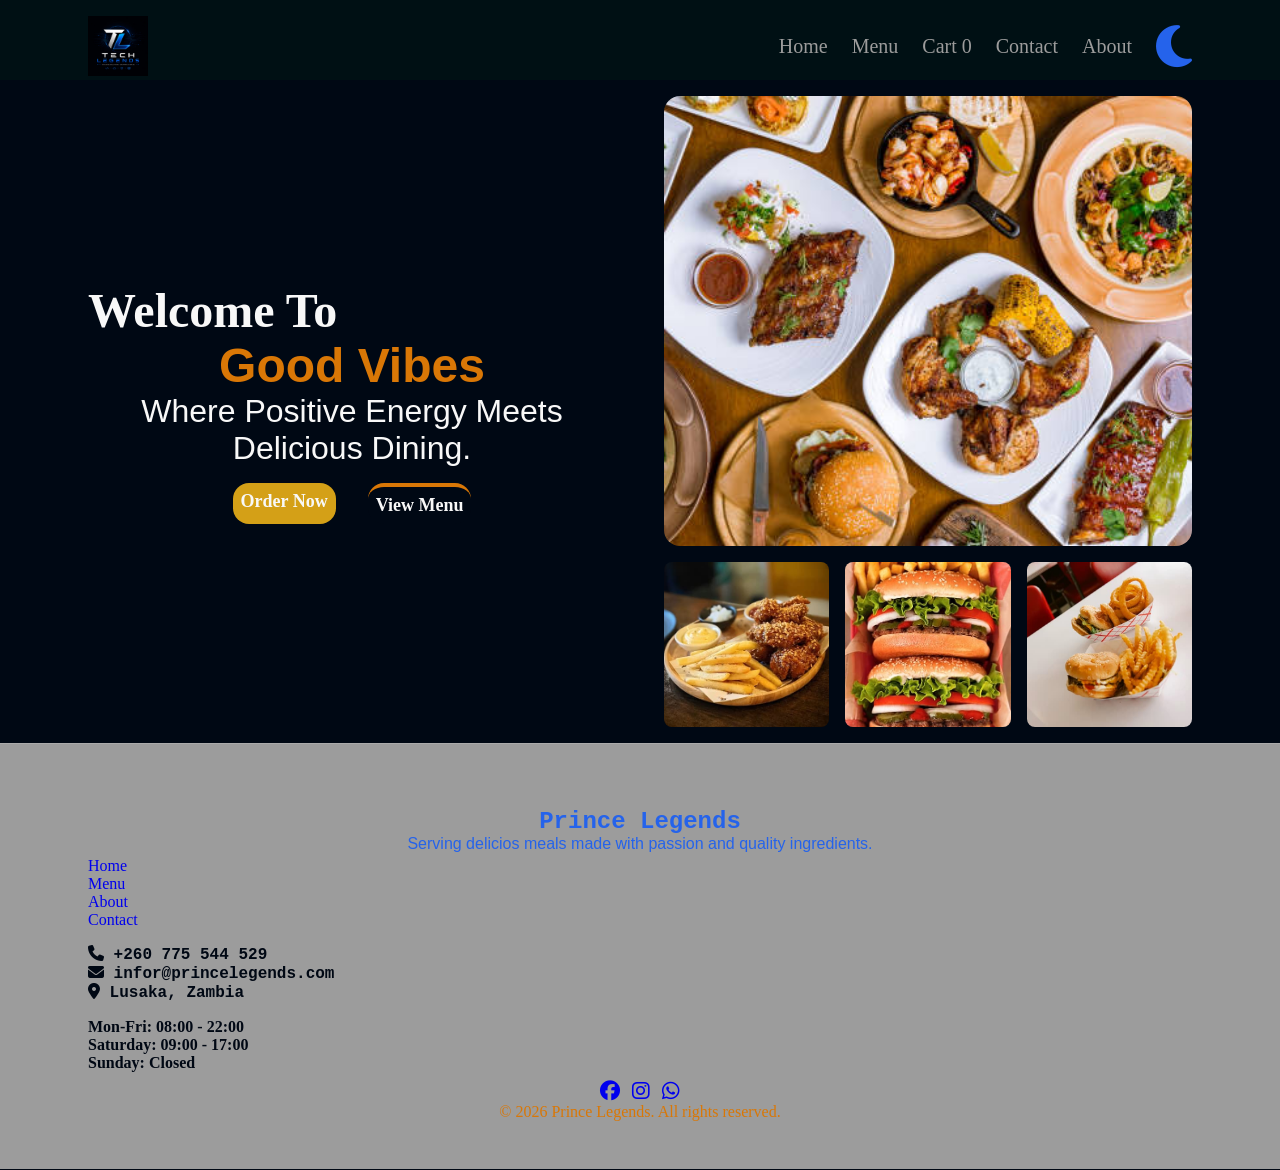
<file: index.html>
<!DOCTYPE html>
<html lang="en">
    <head>
    <meta charset="UTF-8">

    <meta name="viewport" content="width=device-width, initial-scale=1.0">

    <title>Good Vibes Restaurant | Delicious Meals & Online Ordering</title>

    <meta 
        name="description" 
        content="Good Vibes Restaurant offers delicious meals, burgers, chicken, chips and more. Browse our menu and place your order easily online."
    >

    <meta 
        name="keywords" 
        content="Good Vibes Restaurant, restaurant, burgers, chicken, chips, food delivery, online ordering"
    >

    <meta name="author" content="Good Vibes Restaurant">

    <!-- Open Graph for WhatsApp/Facebook sharing -->
    <meta property="og:title" content="Good Vibes Restaurant | Delicious Dining Experience">

    <meta 
        property="og:description" 
        content="Enjoy delicious meals at Good Vibes Restaurant. Explore our menu and order your favourite dishes today."
    >

    <meta property="og:image" content="assets/home.jpg">

    <meta property="og:type" content="website">

    <meta property="og:url" content="https://good-vibes-restaurant.netlify.app">

    <!-- Twitter cards -->
    <meta name="twitter:card" content="summary_large_image">

    <link rel="icon" href="assets/favicon.png">

     <link
        rel="stylesheet"
        href="https://cdnjs.cloudflare.com/ajax/libs/font-awesome/6.7.2/css/all.min.css"
        integrity="sha512-Evv84Mr4kqVGRNSgIGL/F/aIDqQb7xQ2vcrdIwxfjThSH8CSR7PBEakCr51Ck+w+/U6swU2Im1vVX0SVk9ABhg=="
        crossorigin="anonymous"
        referrerpolicy="no-referrer"
    >
    <link rel="stylesheet" href="css/style.css">

</head>
<body>
    
    <header id="header">
        
    </header>

    <main>

    <div class="container">

        <section class="home-section">

            <div class="home-content">

                <h1>Welcome To 
                    
                    <strong class="heading">Good Vibes</strong>
                    </h1>

                <p class="description">Where Positive Energy Meets Delicious Dining.</p>

                <div class="home-buttons">

                    <a 
                         href="https://wa.me/260775544529?text=Hello%20Good%20Vibes%20Restaurant%20👋%0AI%20would%20like%20to%20place%20an%20order.%0AThank%20you."
                         class="order-btn btn-primary"
                         target="_blank"
                         rel="noopener">
                     Order Now
                    </a>

                <a href="menu.html" class="view-btn btn-secondary">View Menu</a>

            </div>

            </div>


            <div class="hero-images">

                <img class="main-image" src="assets/home.jpg"
                         alt="variety of food on the table">

                <div class="support-images">

                    <img src="assets/chips.jpg" alt="chicken and chips image">
                    <img src="assets/burger.jpg" alt="Fresh beef burger served at Good Vibes Restaurant">
                    <img src="assets/burgerChips.jpg" alt="burger and chips on a plate">

                </div>

            </div>

        </section>

    </div>

    </main>





    <footer id="footer"></footer>

    <script type="module" src="js/main.js"></script>
</body>
</html>
</file>
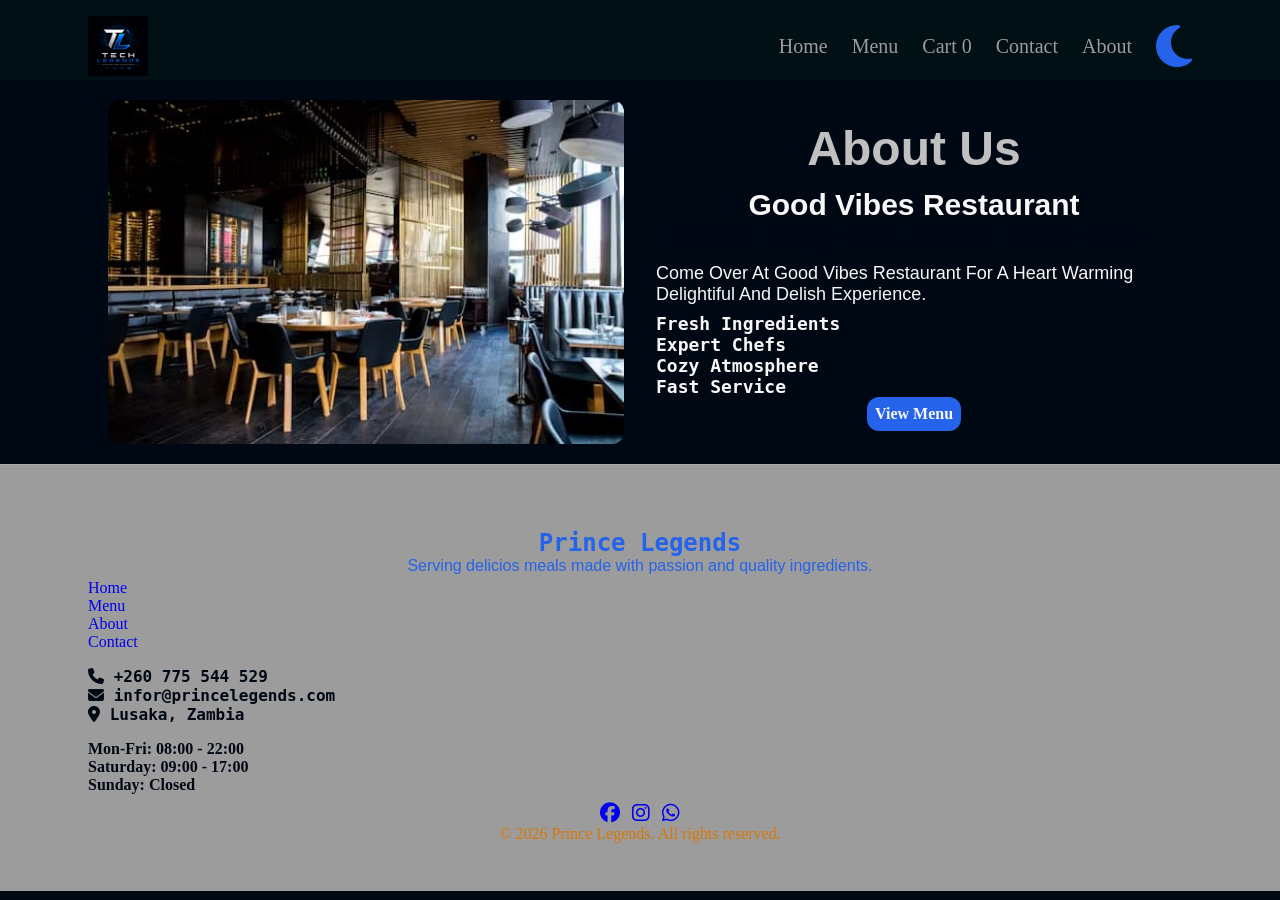
<file: about.html>
<!DOCTYPE html>
<html lang="en">
<head>
    <meta charset="UTF-8">

    <meta name="viewport" content="width=device-width, initial-scale=1.0">

    <title>Good Vibes Restaurant | Delicious Meals & Online Ordering</title>

    <meta 
        name="description" 
        content="Good Vibes Restaurant offers delicious meals, burgers, chicken, chips and more. Browse our menu and place your order easily online."
    >

    <meta 
        name="keywords" 
        content="Good Vibes Restaurant, restaurant, burgers, chicken, chips, food delivery, online ordering"
    >

    <meta name="author" content="Good Vibes Restaurant">

    <!-- Open Graph for WhatsApp/Facebook sharing -->
    <meta property="og:title" content="Good Vibes Restaurant | Delicious Dining Experience">

    <meta 
        property="og:description" 
        content="Enjoy delicious meals at Good Vibes Restaurant. Explore our menu and order your favourite dishes today."
    >

    <meta property="og:image" content="assets/home.jpg">

    <meta property="og:type" content="website">

    <meta property="og:url" content="https://good-vibes-restaurant.netlify.app">

    <!-- Twitter cards -->
    <meta name="twitter:card" content="summary_large_image">

    <link rel="icon" href="assets/favicon.png">

     <link
        rel="stylesheet"
        href="https://cdnjs.cloudflare.com/ajax/libs/font-awesome/6.7.2/css/all.min.css"
        integrity="sha512-Evv84Mr4kqVGRNSgIGL/F/aIDqQb7xQ2vcrdIwxfjThSH8CSR7PBEakCr51Ck+w+/U6swU2Im1vVX0SVk9ABhg=="
        crossorigin="anonymous"
        referrerpolicy="no-referrer"
    >
    <link rel="stylesheet" href="css/style.css">

</head>
<body>
    
    <header id="header">
        
    </header>


    <main>

        <div class="container">

            <section class="about-section">

                <div class="image-box about-image">

                    <img src="assets/restaurant.jpg" alt="a pic of the inner restuarant">

                </div>

                <div class="about-content">

                     <h1>About Us</h1>

                    <div class="about-header">

                        <h2>Good Vibes Restaurant</h2>

                    <h3>Where Every Meal Feels Like Home.</h3>

                    </div>

                    <p>Come Over At Good Vibes Restaurant For A Heart Warming Delightiful And Delish Experience.</p>

                    <div class="about-features">

                        <div class="feature">

                            Fresh Ingredients

                        </div>

                         <div class="feature">

                            Expert Chefs
                            
                        </div>

                          <div class="feature">

                            Cozy Atmosphere
                            
                        </div>

                         <div class="feature">

                            Fast Service
                            
                        </div>
                            
                        </div>

                       <div class="about-btns">

                         <a href="menu.html" class=" about-btn btn-primary">

                            View Menu

                         </a>

                       </div>

                    </div>

                </div>


            </section>

        </div>

        

    </main>





    <footer id="footer"></footer>

    <script type="module" src="js/main.js"></script>
</body>
</html>
</file>
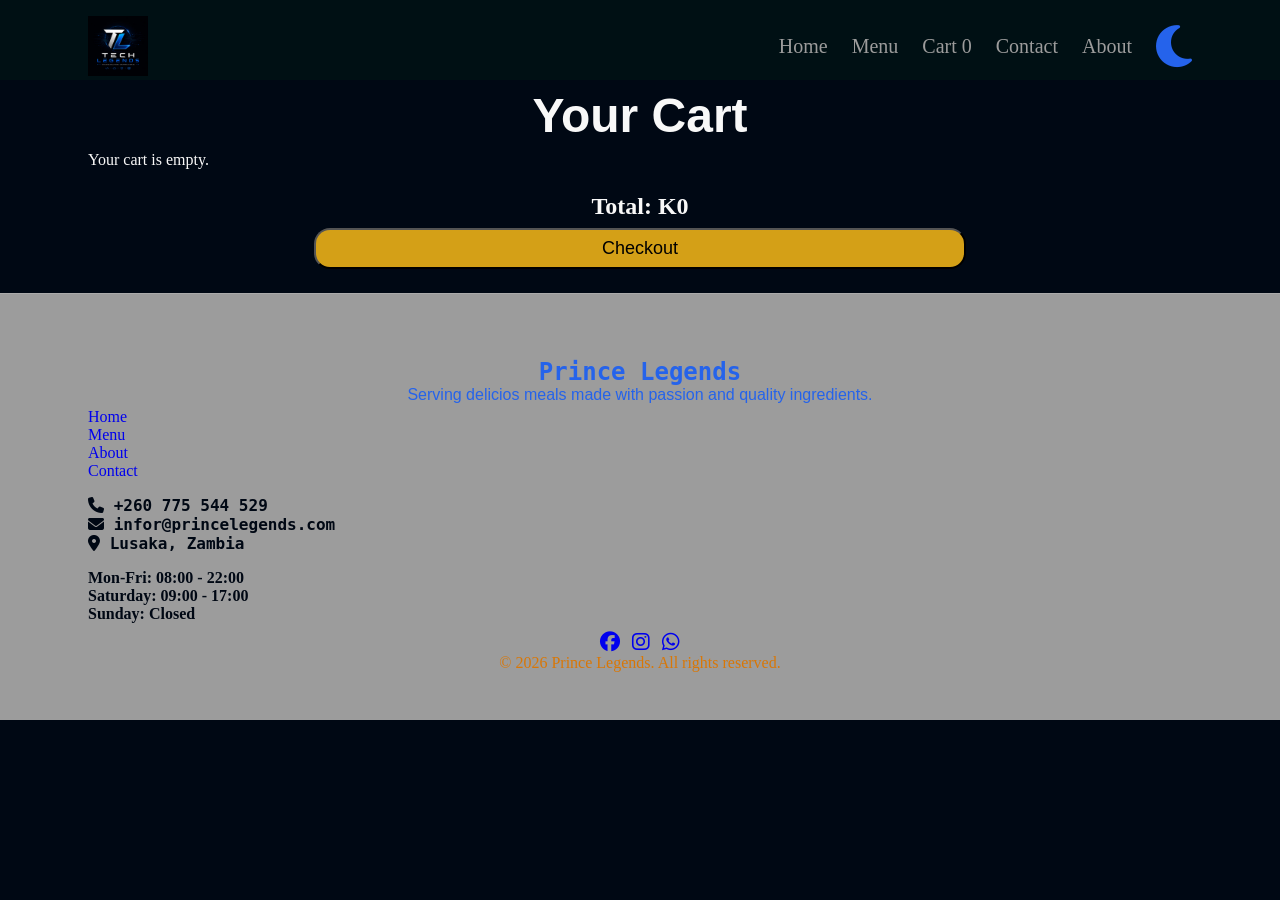
<file: cart.html>
<!DOCTYPE html>
<html lang="en">
<head>
    <meta charset="UTF-8">

    <meta name="viewport" content="width=device-width, initial-scale=1.0">

    <title>Good Vibes Restaurant | Delicious Meals & Online Ordering</title>

    <meta 
        name="description" 
        content="Good Vibes Restaurant offers delicious meals, burgers, chicken, chips and more. Browse our menu and place your order easily online."
    >

    <meta 
        name="keywords" 
        content="Good Vibes Restaurant, restaurant, burgers, chicken, chips, food delivery, online ordering"
    >

    <meta name="author" content="Good Vibes Restaurant">

    <!-- Open Graph for WhatsApp/Facebook sharing -->
    <meta property="og:title" content="Good Vibes Restaurant | Delicious Dining Experience">

    <meta 
        property="og:description" 
        content="Enjoy delicious meals at Good Vibes Restaurant. Explore our menu and order your favourite dishes today."
    >

    <meta property="og:image" content="assets/home.jpg">

    <meta property="og:type" content="website">

    <meta property="og:url" content="https://good-vibes-restaurant.netlify.app">

    <!-- Twitter cards -->
    <meta name="twitter:card" content="summary_large_image">

    <link rel="icon" href="assets/favicon.png">

     <link
        rel="stylesheet"
        href="https://cdnjs.cloudflare.com/ajax/libs/font-awesome/6.7.2/css/all.min.css"
        integrity="sha512-Evv84Mr4kqVGRNSgIGL/F/aIDqQb7xQ2vcrdIwxfjThSH8CSR7PBEakCr51Ck+w+/U6swU2Im1vVX0SVk9ABhg=="
        crossorigin="anonymous"
        referrerpolicy="no-referrer"
    >
    <link rel="stylesheet" href="css/style.css">

</head>
<body>
    
    <header id="header">
        
    </header>


     <div class="container">

        <section class="cart-section">

            <h1 class="intro">Your Cart</h1>

            <div class="cart-container">

                <!-- Cart items will be injected here -->

            </div>


            <div class="cart-summary">

                <h2>
                    Total: K<span id="cart-total">0</span>
                </h2>

                <button class="checkout-btn btn-primary">
                    Checkout
                </button>

            </div>

        </section>

    </div>






    <footer id="footer"></footer>

    <script type="module" src="js/main.js"></script>
</body>
</html>
</file>
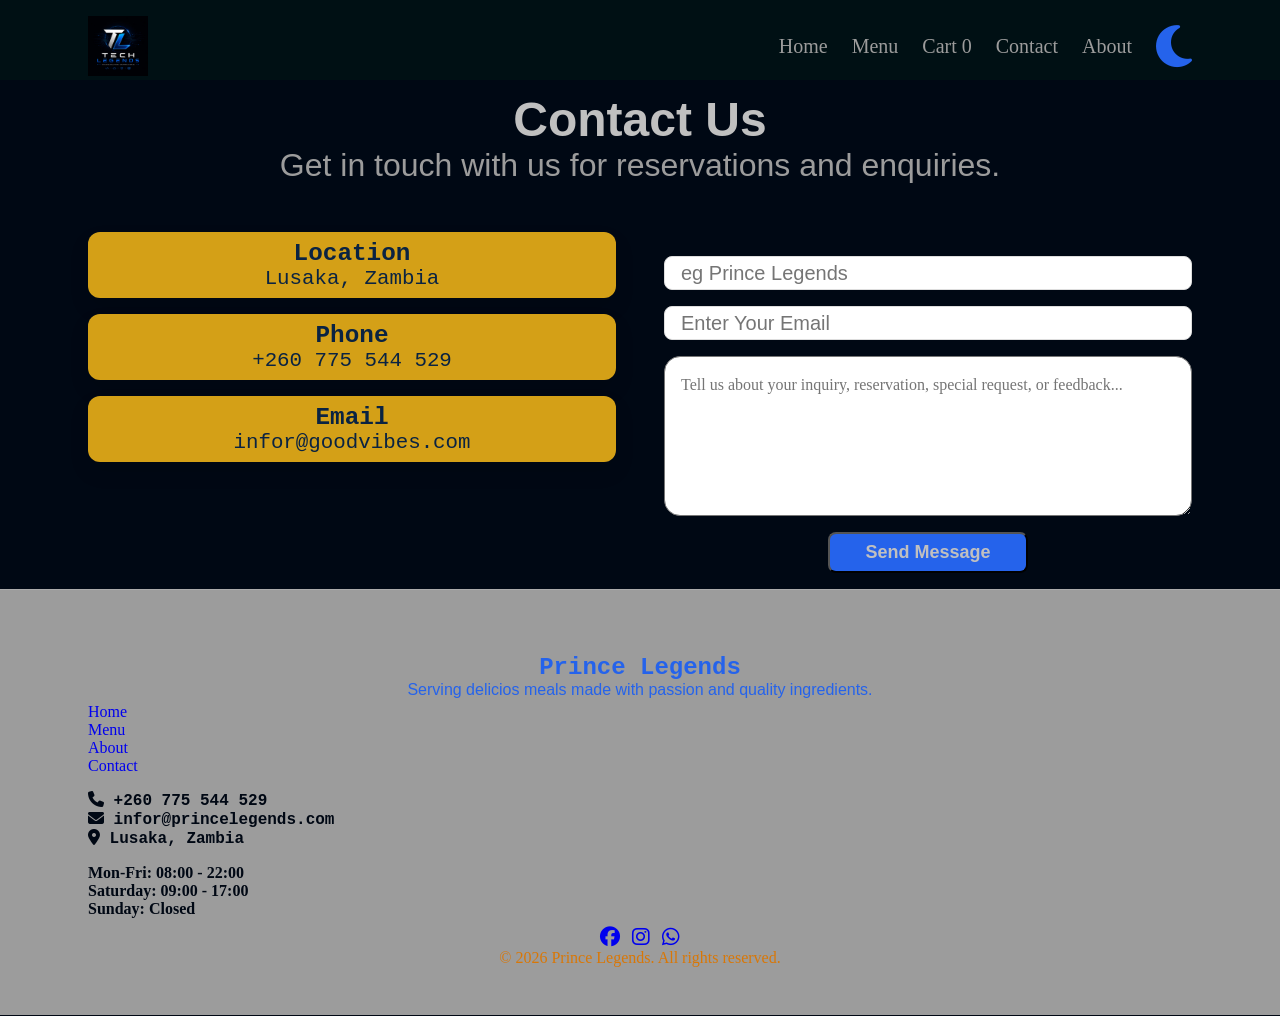
<file: contact.html>
<!DOCTYPE html>
<html lang="en">
<head>
    <meta charset="UTF-8">

    <meta name="viewport" content="width=device-width, initial-scale=1.0">

    <title>Good Vibes Restaurant | Delicious Meals & Online Ordering</title>

    <meta 
        name="description" 
        content="Good Vibes Restaurant offers delicious meals, burgers, chicken, chips and more. Browse our menu and place your order easily online."
    >

    <meta 
        name="keywords" 
        content="Good Vibes Restaurant, restaurant, burgers, chicken, chips, food delivery, online ordering"
    >

    <meta name="author" content="Good Vibes Restaurant">

    <!-- Open Graph for WhatsApp/Facebook sharing -->
    <meta property="og:title" content="Good Vibes Restaurant | Delicious Dining Experience">

    <meta 
        property="og:description" 
        content="Enjoy delicious meals at Good Vibes Restaurant. Explore our menu and order your favourite dishes today."
    >

    <meta property="og:image" content="assets/home.jpg">

    <meta property="og:type" content="website">

    <meta property="og:url" content="https://good-vibes-restaurant.netlify.app">

    <!-- Twitter cards -->
    <meta name="twitter:card" content="summary_large_image">

    <link rel="icon" href="assets/favicon.png">

     <link
        rel="stylesheet"
        href="https://cdnjs.cloudflare.com/ajax/libs/font-awesome/6.7.2/css/all.min.css"
        integrity="sha512-Evv84Mr4kqVGRNSgIGL/F/aIDqQb7xQ2vcrdIwxfjThSH8CSR7PBEakCr51Ck+w+/U6swU2Im1vVX0SVk9ABhg=="
        crossorigin="anonymous"
        referrerpolicy="no-referrer"
    >
    <link rel="stylesheet" href="css/style.css">

</head>
<body>
    
    <header id="header">
        
    </header>

    <main>

        <div class="container">

            <section contact-section>

                <div class="section-header">

                    <h2>Contact Us</h2>

                    <p>

                        Get in touch with us for reservations
                        and enquiries.

                    </p>

                </div>

                <div class="contact-container">

                    <div class="contact-infor">

                        <div class="contact-item card">

                            <h3>Location</h3>
                            <p>Lusaka, Zambia</p>

                        </div>

                        <div class="contact-item card">

                            <h3>Phone</h3>
                            <p>+260 775 544 529</p>
                            
                        </div>

                        <div class="contact-item card">

                            <h3>Email</h3>
                            <p>infor@goodvibes.com</p>
                            
                        </div>

                    </div>

        

             <form class="contact-form">

            <input 
            type="text" 
            class="input"
            id="name"
            placeholder="eg Prince Legends"
            required>


            <input 
            type="email" 
            class="input"
            id="email"
            placeholder="Enter Your Email"
            required>


            <textarea 
            id="message"
            placeholder="Tell us about your inquiry, reservation, special request, or feedback..."
            ></textarea>


           <div class="form-btn">

             <button type="submit" class="btn-primary">
                Send Message
            </button>

           </div>


        </form>


           </div>


            </section>

        </div>

    </main>






    <footer id="footer"></footer>

    <script type="module" src="js/main.js"></script>
</body>
</html>
</file>
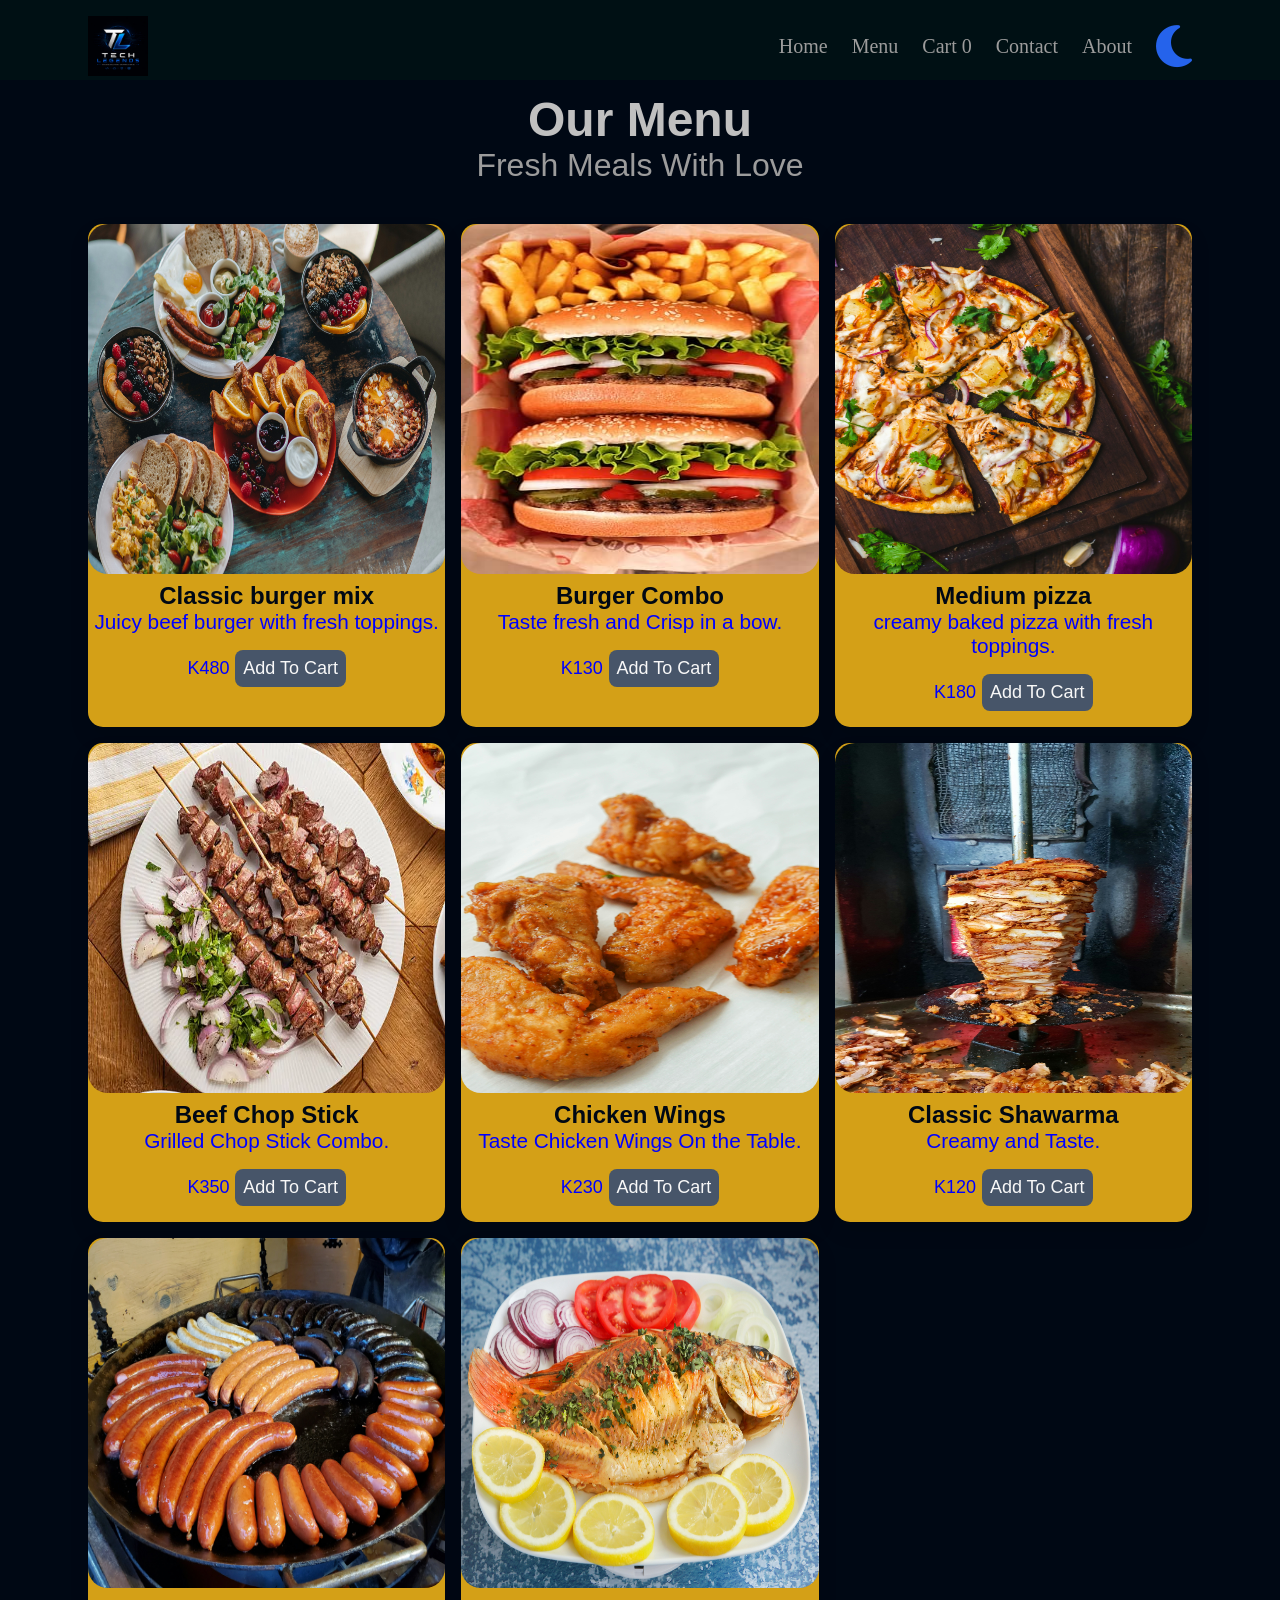
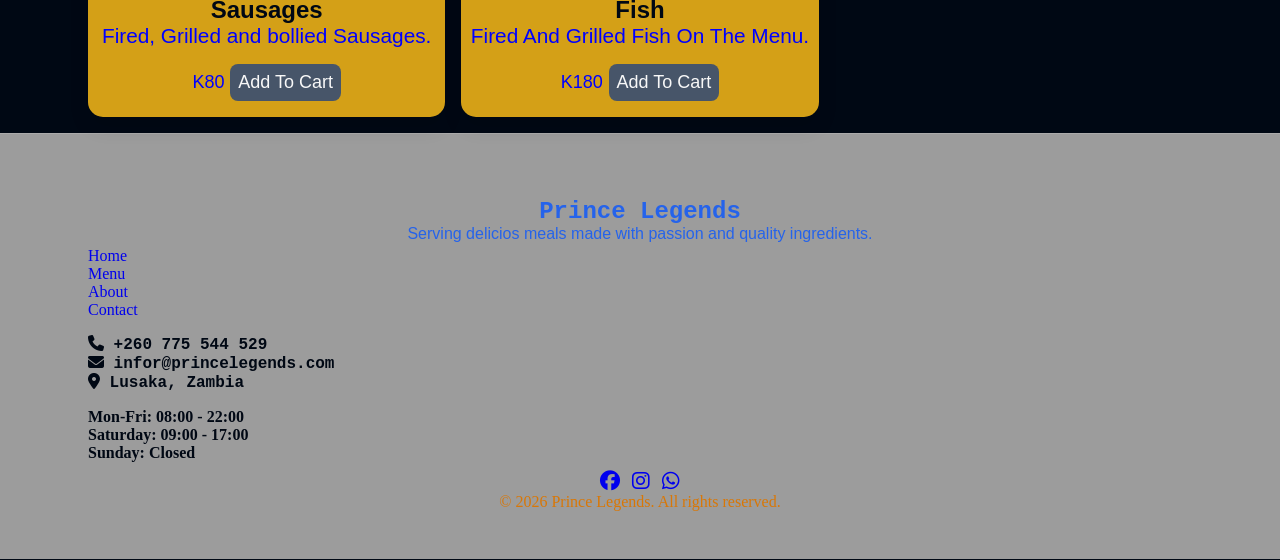
<file: menu.html>
<!DOCTYPE html>
<html lang="en">
<head>
    <meta charset="UTF-8">

    <meta name="viewport" content="width=device-width, initial-scale=1.0">

    <title>Good Vibes Restaurant | Delicious Meals & Online Ordering</title>

    <meta 
        name="description" 
        content="Good Vibes Restaurant offers delicious meals, burgers, chicken, chips and more. Browse our menu and place your order easily online."
    >

    <meta 
        name="keywords" 
        content="Good Vibes Restaurant, restaurant, burgers, chicken, chips, food delivery, online ordering"
    >

    <meta name="author" content="Good Vibes Restaurant">

    <!-- Open Graph for WhatsApp/Facebook sharing -->
    <meta property="og:title" content="Good Vibes Restaurant | Delicious Dining Experience">

    <meta 
        property="og:description" 
        content="Enjoy delicious meals at Good Vibes Restaurant. Explore our menu and order your favourite dishes today."
    >

    <meta property="og:image" content="assets/home.jpg">

    <meta property="og:type" content="website">

    <meta property="og:url" content="https://good-vibes-restaurant.netlify.app">

    <!-- Twitter cards -->
    <meta name="twitter:card" content="summary_large_image">

    <link rel="icon" href="assets/favicon.png">

     <link
        rel="stylesheet"
        href="https://cdnjs.cloudflare.com/ajax/libs/font-awesome/6.7.2/css/all.min.css"
        integrity="sha512-Evv84Mr4kqVGRNSgIGL/F/aIDqQb7xQ2vcrdIwxfjThSH8CSR7PBEakCr51Ck+w+/U6swU2Im1vVX0SVk9ABhg=="
        crossorigin="anonymous"
        referrerpolicy="no-referrer"
    >
    <link rel="stylesheet" href="css/style.css">

</head>
<body>
    
    <header id="header">
        
    </header>

    <main>

        <div class="container">

            <section class="menu-section">

                <div class="section-header">

                    <h2>Our Menu</h2>

                    <p>Fresh Meals With Love</p>

                </div>

                <div class="menu-grid">

                    

                </div>

            </section>

        </div>

    </main>






    <footer id="footer"></footer>

    <script type="module" src="js/main.js"></script>
</body>
</html>
</file>
<file: css/style.css>
/*PAGES*/
@import url(pages/nav.css);
@import url(pages/footer.css);
@import url(pages/home.css);
@import url(pages/about.css);
@import url(pages/cart.css);
@import url(pages/contact.css);
@import url(pages/menu.css);

     /*STYLE*/
@import url("component.css");
@import url("layout.css");
@import url("reset.css");
@import url("responsive.css");
@import url("variables.css");
</file>
